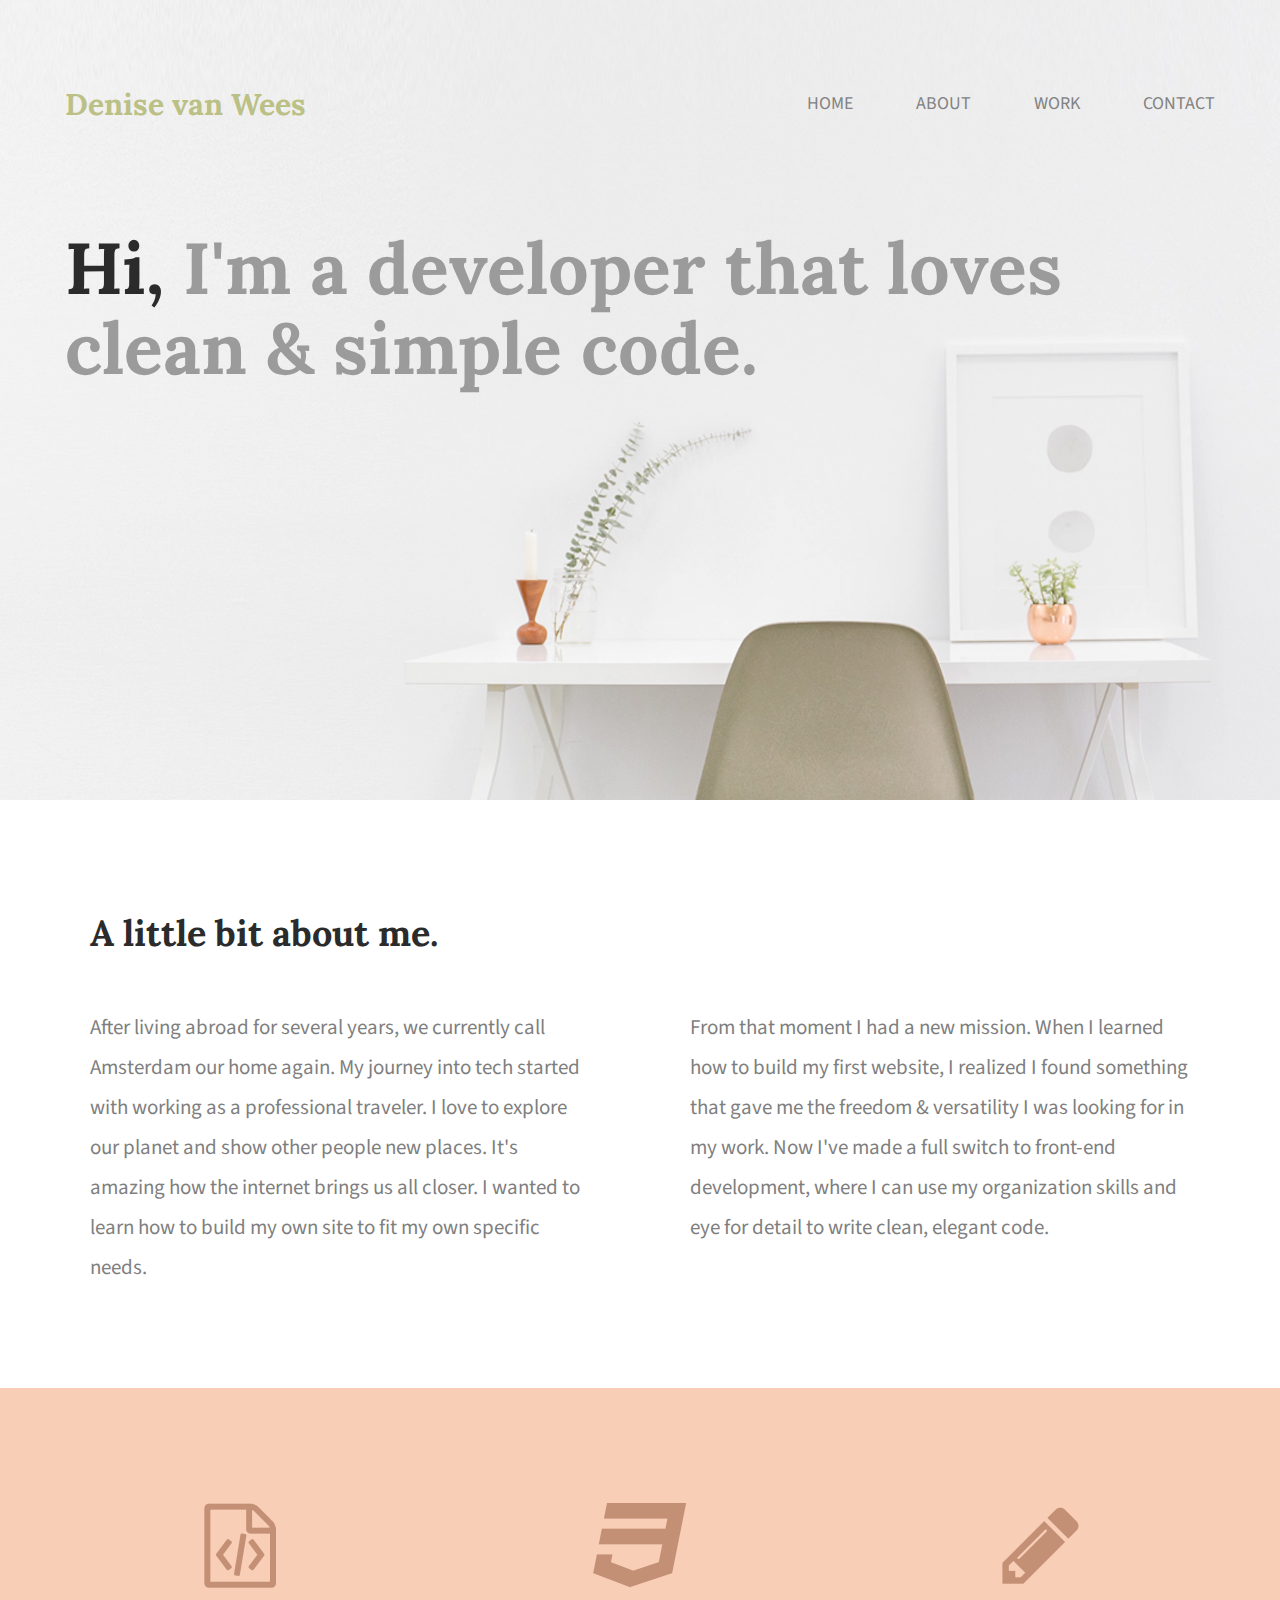
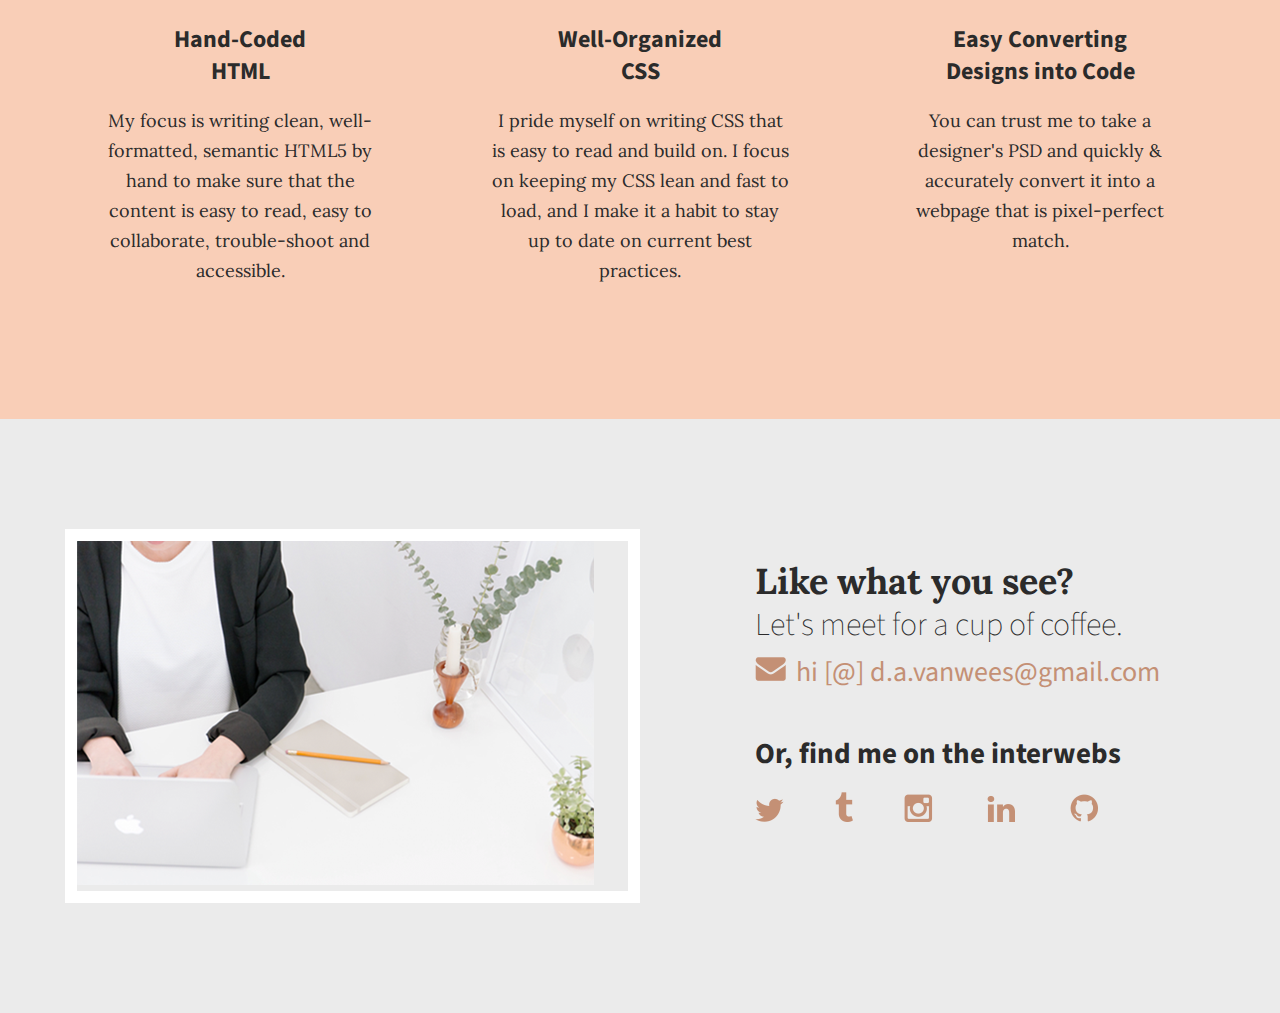
<file: index.html>
<!doctype html>
<html lang="en">
    <head>
        <meta charset ="utf-8">
        <title>Denise van Wees | Portfolio</title>
        <link rel="stylesheet" href="css/normalize.css">
        <link rel="stylesheet" href="css/main.css">
        <link href='https://fonts.googleapis.com/css?family=Source+Sans+Pro:400,700' rel='stylesheet' type='text/css'>
        <link href="https://fonts.googleapis.com/css?family=Lora:400,700" rel="stylesheet" type="text/css">
        <link href="https://fonts.googleapis.com/css2?family=Lora:wght@400;700&family=Source+Sans+Pro&display=swap" rel="stylesheet">
    </head>
    <body>
        <header>
            <div class= "full-width">
                <div class= "half-width">
                    <h1>Denise van Wees</h1>
                    </div>
                    <div class="half-width">
                        <nav>
                            <ul>
                                <li><a href= "home">Home</a></li>
                                <li><a href= "#about">About</a></li>
                                <li><a href= "work/index.html">Work</a></li>
                                <li><a href= "#contact">Contact</a></li>
                            </ul>
                        </nav>
                    </div> 
                    <h2><span>Hi,</span> I'm a developer that loves clean &amp; simple code.</h2>
                </div>     
            </header>

 <!-- The About section needs to be changed to personalize-->
            <main>
                <section id= "about">
                    <div class= "full-width">
                        <h2>A little bit about me.</h2>
                        <div class= "half-width">
                            <p> After living abroad for several years, we currently call Amsterdam our home again. My journey into tech started with working as a professional traveler. I love to explore our planet and show other people new places. It's amazing how the internet brings us all closer. I wanted to learn how to build my own site to fit my own specific needs.
                            </p>
                        </div>
                        <div class= "half-width">
                        <p>From that moment I had a new mission. When I learned how to build my first website, I realized I found something that gave me the freedom & versatility I was looking for in my work. Now I've made a full switch to front-end development, where I can use my organization skills and eye for detail to write clean, elegant code.
                        </p>
                        </div>    
                    </div>
                </section>

                <section id="work">
                    <div class="full-width">
                        <div class= "third-width">
                            <img src="img/html-icon.png" alt= "HTML icon" />
                            <h3>Hand-Coded HTML</h3>
                            <p>My focus is writing clean, well-formatted, semantic HTML5 by hand to make sure that the content is easy to read, easy to collaborate, trouble-shoot and accessible.
                            </p>
                        </div>
                        <div class= "third-width">
                            <img src="img/css-icon.png" alt="CSS icon" />
                            <h3>Well-Organized CSS</h3>
                            <p>I pride myself on writing CSS that is easy to read and build on. I focus on keeping my CSS lean and fast to load, and I make it a habit to stay up to date on current best practices.
                            </p>
                        </div>
                        <div class= "third-width">
                            <img src= "img/pencil-icon.png" alt= "Pencil icon" />
                            <h3>Easy Converting Designs into Code</h3>
                            <p>You can trust me to take a designer's PSD and quickly &amp; accurately convert it into a webpage that is pixel-perfect match.
                            </p>
                        </div>
                    </div>
                </section> 

                <!-- The contact section needs to be filled with anchor links-->
                <footer id="contact">
                    <div class="full-width">
                        <div class="half-width">
                            <div id="contact-img">
                            <img src="img/contact-img.png" alt="my contact image" />
                        </div>
                    </div>
                        <div class="half-width">
                            <h2>Like what you see?</h2>
                                <h3 id="email-header">Let's meet for a cup of coffee.</h3>
                                <a href="mailto:d.a.vanwees@gmail.com"><img src= "img/envelope.png" id= "envelope" alt= "envelope icon" />hi [@] d.a.vanwees@gmail.com</a>
                                <h3 id="socialmedia-header">Or, find me on the interwebs</h3>
                                <ul>
                                    <li><a href=""><img src="img/twitter-icon.png" alt="twitter icon" /></a></li>
                                    <li><a href=""><img src="img/tumblr-icon.png" alt="tumblr icon"/></a></li>
                                    <li><a href=""><img src="img/instagram-icon.png" alt="instagram icon"/></a></li>
                                    <li><a href=""><img src="img/icon-linkedin.png" alt= "linkedin icon"/></a></li>
                                    <li><a href=""><img src="img/github-icon.png" alt= "github icon"/></a></li>
                            </ul>
                        </div>
                    </div>
                </footer>
            </main>
    </body>
</html>
</file>
<file: css/main.css>
/***** BASE STYLES *****/

body {
	color: #2b2b2b;
	font-family: source sans pro, sans-serif;
}


/***** GRID *****/

.full-width {
	margin: 0 auto;
	overflow: auto;
	width: 1200px;
}

.half-width {
	float: left;
	width: 600px;
}

.third-width {
	float: left;
	width: 400px;
}


/***** HEADER *****/


header {
	background: url('../img/hero.png');
	background-size: cover;
	background-position: center;
	height: 800px;
}

header h1 { 
	color: #BBC085;   	
	font-family: Lora;
	font-weight: none;
	font-size: 30px;
	padding: 65px 0 65px 25px;	
}

/* the three buttons of navigation are in the right upper corner*/
nav {
    	float: right; 
    	padding: 75px 25px;
	clear: both;
}

nav ul li {
    display: inline-block;
}

nav ul li a {
	color: #828282;   
	font-size: 18px; 
	padding-left: 60px; 
	text-transform: uppercase;
	text-decoration: none;	
}

header h2 {
   	clear: both;
	color: #9b9b9b;
   	font-family: Lora;
   	font-size: 72px;
   	line-height: 80px;
    	padding: 20px 0 20px 25px;
 	width: 1000px;
}

header h2 span {
    color: #2b2b2b;
}


/***** ABOUT *****/

#about .full-width {
	padding: 80px 0;
}

#about h2 {
	font-family: Lora;
	font-size: 36px;
	padding-left: 50px;
}

#about p {
	color: #7F7F7F;
	font-size: 21px;
	line-height: 40px;
	padding-left: 50px;
	padding-right: 50px;
}


/***** WORK *****/

#work {
	background: #F9ceb7;
	text-align: center;
}

#work .full-width {
	padding: 115px 0;
}

#work img {
	padding-bottom: 30px;
}

#work h3 {
	font-size: 24px;
	line-height: 32px;
	margin: 0 auto;
	width: 190px;
}

#work p {
	font-family: Lora;
	font-size: 18px;
	line-height: 30px;
	padding: 0 50px
}


/***** CONTACT *****/

#contact {
	background: #EBEBEB;
}

#contact .full-width {
	padding: 110px 0px;
}


#contact #contact-img {
	margin-left: 25px;
	border: 12px solid #ffffff;
}

#contact h2, #contact #email-header, #contact #socialmedia-header, #contact ul {
	padding-left: 115px;
}

#contact #envelope {
	padding: 0 10px 0 115px;
}

#contact h2 {
    font-family: Lora;
    font-size: 36px;
    line-height: 44px;
}

#contact #email-header {
    font-size: 32px;
    font-weight: lighter;
    line-height: 44px;
    margin: -30px 0 5px 0;
}

#contact #socialmedia-header {
    font-weight: bold;
    font-size: 29px;
    line-height: 44px;
    margin: 40px 0 0 0;
}

#contact a {
    text-decoration: none;
    color: #C49075;
    font-weight: normal;
    font-size: 28px;
}

#contact ul {
    list-style: none;
}

#contact ul li {
     display: inline-block;
}

#contact ul img {
    padding-right: 48px;
}
</file>
